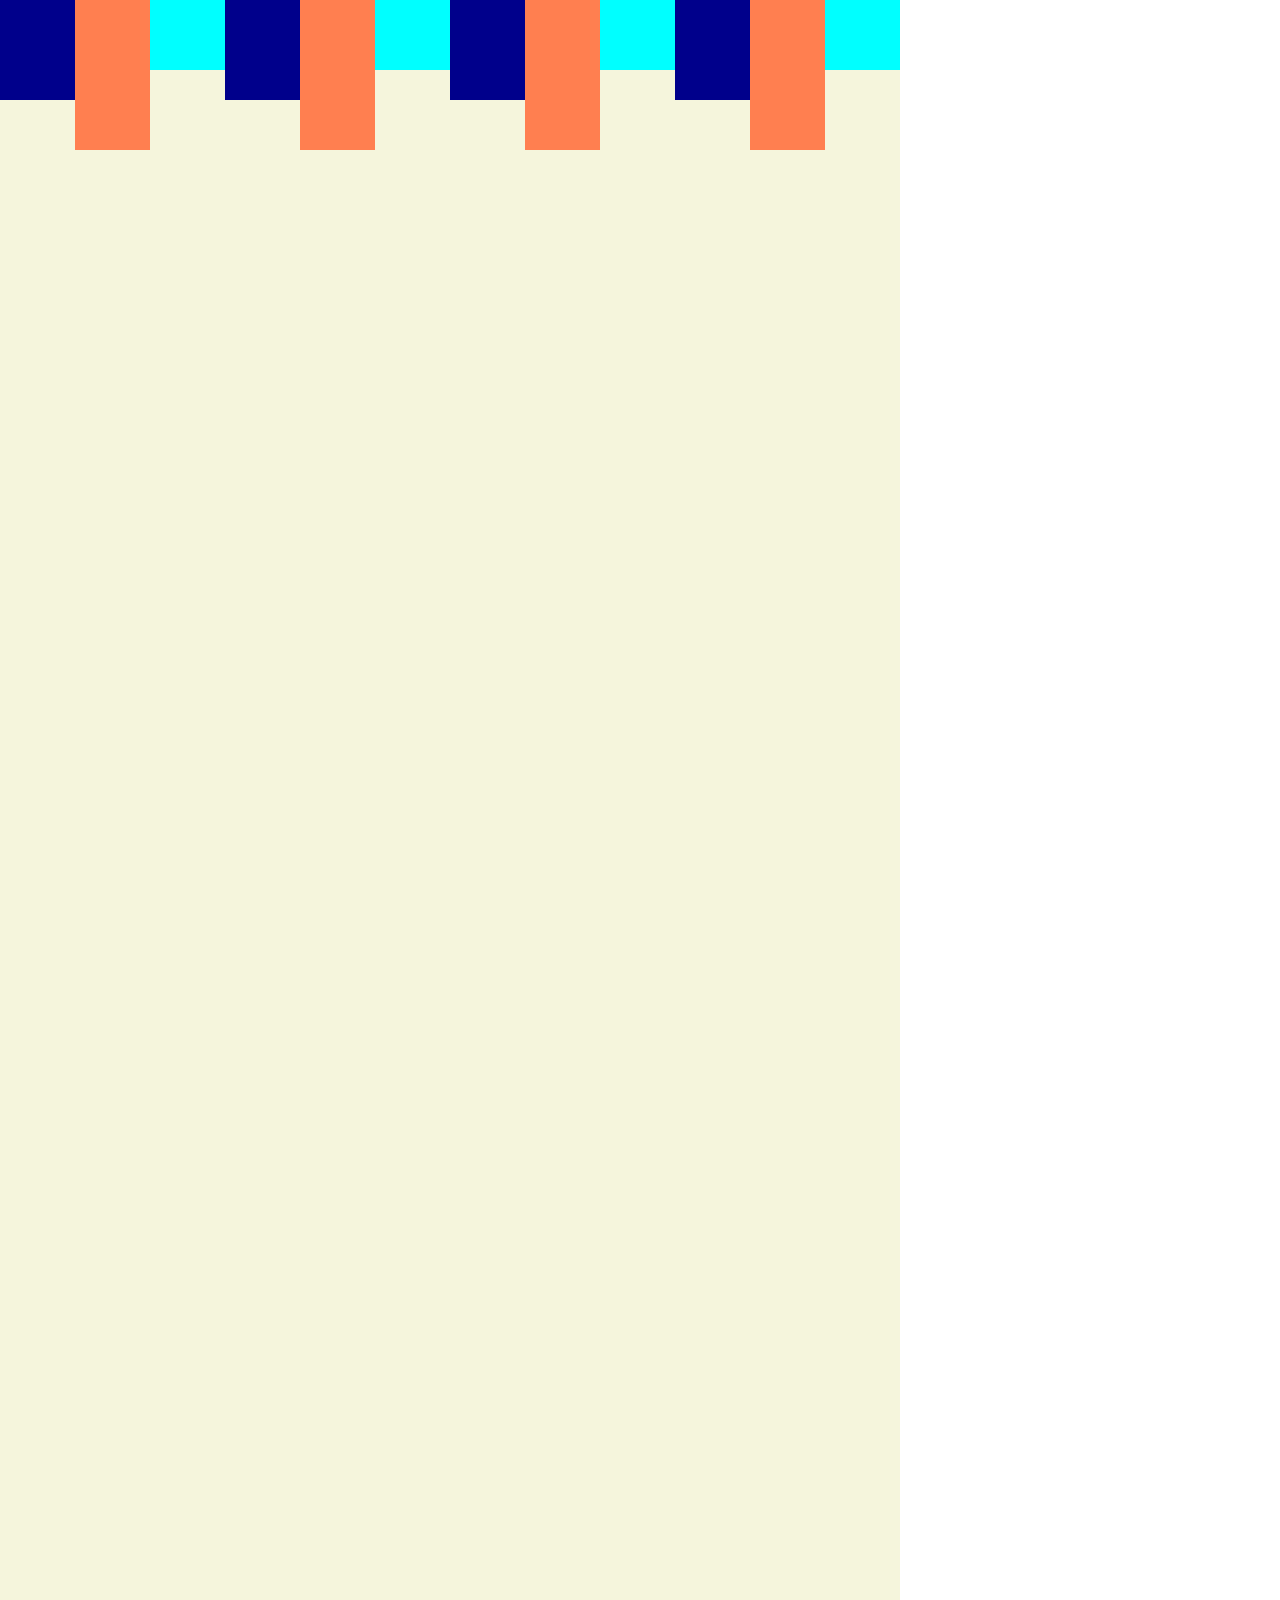
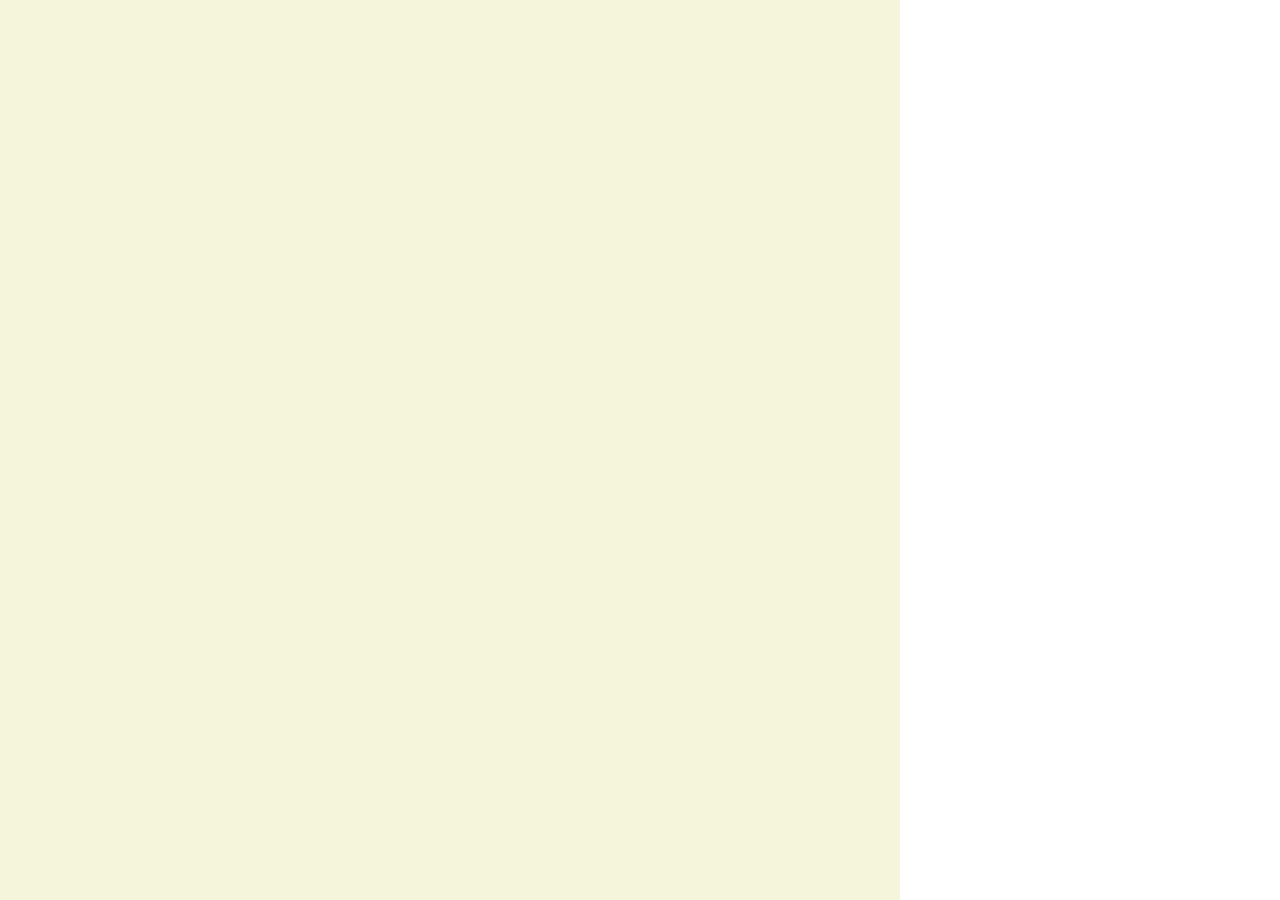
<file: 1/index.html>
<!DOCTYPE html>
<html lang="en">
  <head>
    <meta charset="UTF-8" />
    <meta http-equiv="X-UA-Compatible" content="IE=edge" />
    <meta name="viewport" content="width=device-width, initial-scale=1.0" />
    <title>div</title>
    <style>
      body {
        margin: 0;
        padding: 0;
      }

      div {
        width: 100px;
      }

      .box_wrap {
        display: flex;
        flex-wrap: nowrap;
        position: relative;
        width: 900px;
        height: 2500px;
        background-color: beige;
      }

      .box1 {
        height: 100px;
        background-color: darkblue;
      }

      .box2 {
        height: 150px;
        background-color: coral;
      }

      .box3 {
        height: 70px;
        background-color: cyan;
      }
    </style>
  </head>
  <body>
    <div class="box_wrap">
      <div class="box1"></div>
      <div class="box2"></div>
      <div class="box3"></div>
      <div class="box1"></div>
      <div class="box2"></div>
      <div class="box3"></div>
      <div class="box1"></div>
      <div class="box2"></div>
      <div class="box3"></div>
      <div class="box1"></div>
      <div class="box2"></div>
      <div class="box3"></div>
    </div>
  </body>
</html>
</file>
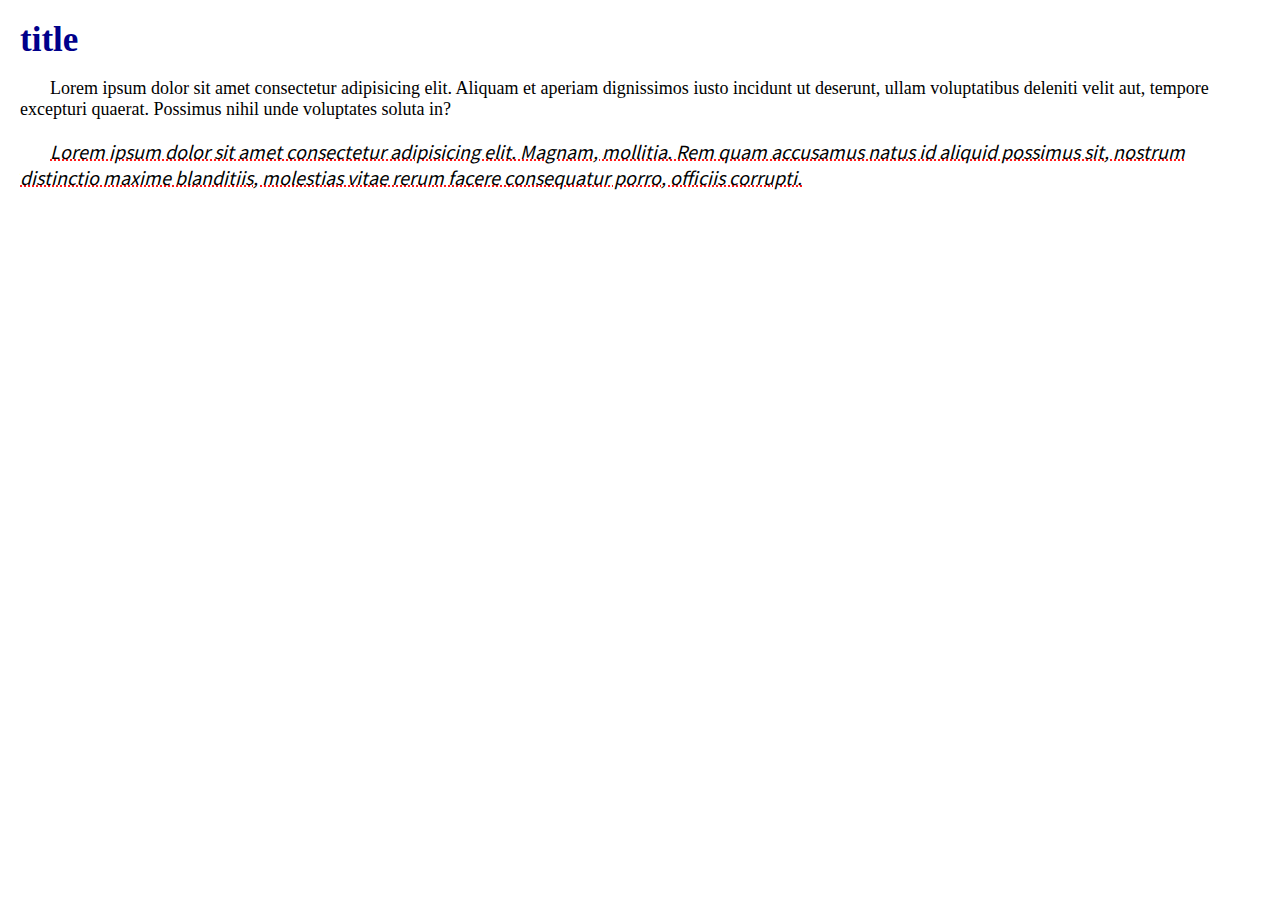
<file: 2/index.html>
<!DOCTYPE html>
<html lang="en">
  <head>
    <meta charset="UTF-8" />
    <meta http-equiv="X-UA-Compatible" content="IE=edge" />
    <meta name="viewport" content="width=device-width, initial-scale=1.0" />
    <link rel="preconnect" href="https://fonts.googleapis.com" />
    <link rel="preconnect" href="https://fonts.gstatic.com" crossorigin />
    <link
      href="https://fonts.googleapis.com/css2?family=Noto+Sans+KR:wght@300;400&display=swap"
      rel="stylesheet"
    />
    <title>span, p</title>
  </head>
  <style>
    body {
      margin: 0;
      padding: 0;
    }

    .text-wrap {
      padding: 20px;
    }

    p {
      text-indent: 30px;
      font-size: 18px;
    }

    p:last-child {
      font-family: "Noto Sans KR", sans-serif;
      font-style: italic;
      text-decoration: dotted red underline;
    }

    span {
      font-weight: 900;
      color: darkblue;
      font-size: 35px;
    }
  </style>
  <body>
    <div class="text-wrap">
      <span>title</span>
      <p>
        Lorem ipsum dolor sit amet consectetur adipisicing elit. Aliquam et
        aperiam dignissimos iusto incidunt ut deserunt, ullam voluptatibus
        deleniti velit aut, tempore excepturi quaerat. Possimus nihil unde
        voluptates soluta in?
      </p>
      <p>
        Lorem ipsum dolor sit amet consectetur adipisicing elit. Magnam,
        mollitia. Rem quam accusamus natus id aliquid possimus sit, nostrum
        distinctio maxime blanditiis, molestias vitae rerum facere consequatur
        porro, officiis corrupti.
      </p>
    </div>
  </body>
</html>
</file>
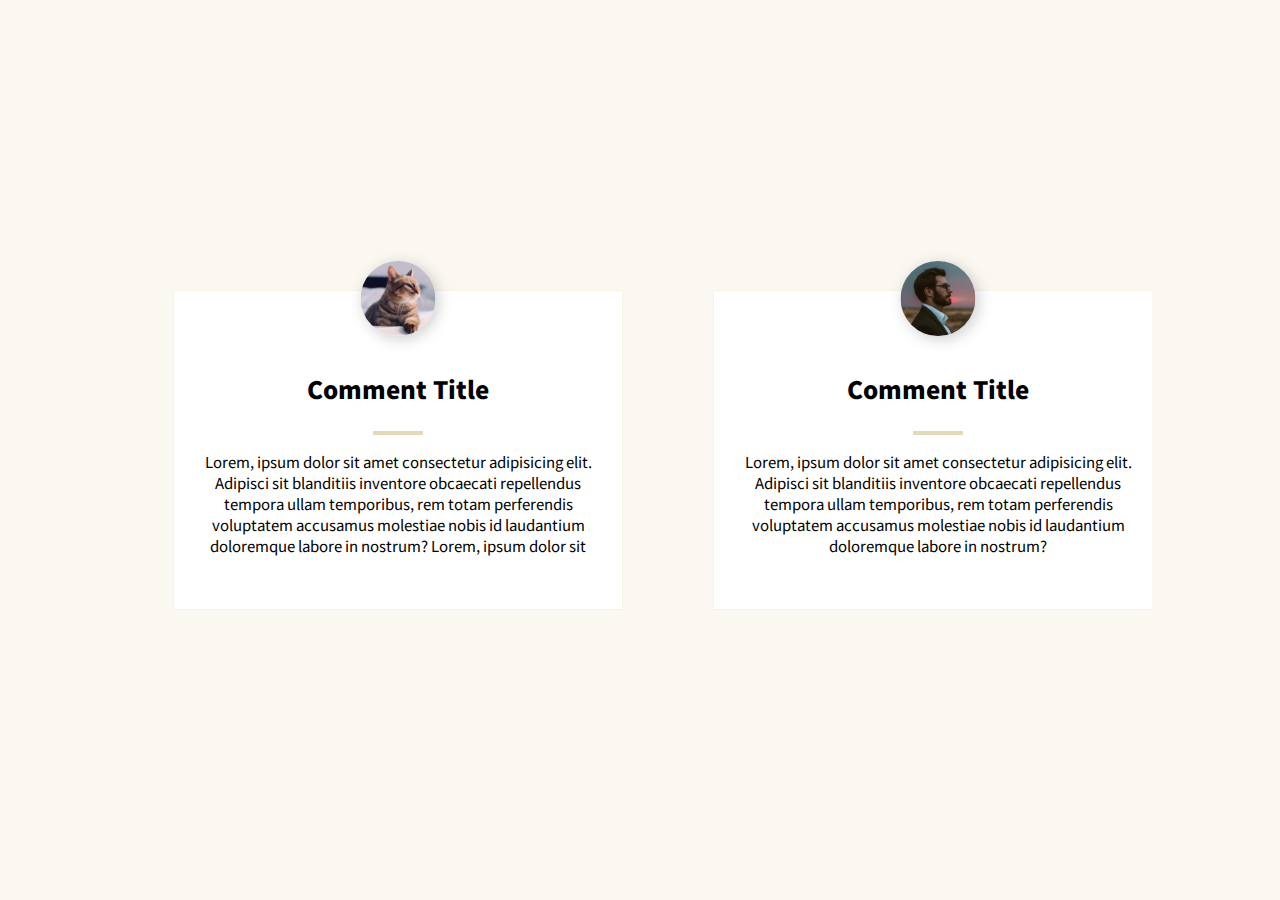
<file: 3-1/index.html>
<!DOCTYPE html>
<html lang="en">
  <head>
    <meta charset="UTF-8" />
    <meta http-equiv="X-UA-Compatible" content="IE=edge" />
    <meta name="viewport" content="width=device-width, initial-scale=1.0" />
    <link rel="stylesheet" href="./css/style.css" />
    <link rel="preconnect" href="https://fonts.googleapis.com" />
    <link rel="preconnect" href="https://fonts.gstatic.com" crossorigin />
    <link
      href="https://fonts.googleapis.com/css2?family=Noto+Sans+KR:wght@300;400&display=swap"
      rel="stylesheet"
    />
    <title>Cookie Review</title>
  </head>
  <body>
    <div class="review-wrap">
      <div class="review">
        <img src="./images/profile_img.jpg" alt="" />
        <span>Comment Title</span>
        <p>
          Lorem, ipsum dolor sit amet consectetur adipisicing elit. Adipisci sit
          blanditiis inventore obcaecati repellendus tempora ullam temporibus,
          rem totam perferendis voluptatem accusamus molestiae nobis id
          laudantium doloremque labore in nostrum? Lorem, ipsum dolor sit amet
          consectetur adipisicing elit. Adipisci sit blanditiis inventore
          obcaecati repellendus tempora ullam temporibus, rem totam perferendis
          voluptatem accusamus molestiae nobis id laudantium doloremque labore
          in nostrum?
        </p>
      </div>

      <div class="review">
        <img src="./images/profile_img2.jpg" alt="" />
        <span>Comment Title</span>
        <p>
          Lorem, ipsum dolor sit amet consectetur adipisicing elit. Adipisci sit
          blanditiis inventore obcaecati repellendus tempora ullam temporibus,
          rem totam perferendis voluptatem accusamus molestiae nobis id
          laudantium doloremque labore in nostrum?
        </p>
      </div>

      <div class="review">
        <img src="./images/profile_img3.jpg" alt="" />
        <span>Comment Title</span>
        <p>
          Lorem, ipsum dolor sit amet consectetur adipisicing elit. Adipisci sit
          blanditiis inventore obcaecati repellendus tempora ullam temporibus,
          rem totam perferendis voluptatem accusamus molestiae nobis id
          laudantium doloremque labore in nostrum?
        </p>
      </div>

      <div class="review">
        <img src="./images/profile_img4.jpg" alt="" />
        <span>Comment Title</span>
        <p>
          Lorem, ipsum dolor sit amet consectetur adipisicing elit. Adipisci sit
          blanditiis inventore obcaecati repellendus tempora ullam temporibus,
          rem totam perferendis voluptatem accusamus molestiae nobis id
          laudantium doloremque labore in nostrum?
        </p>
      </div>

      <div class="review">
        <img src="./images/profile_img5.jpg" alt="" />
        <span>Comment Title</span>
        <p>
          Lorem, ipsum dolor sit amet consectetur adipisicing elit. Adipisci sit
          blanditiis inventore obcaecati repellendus tempora ullam temporibus,
          rem totam perferendis voluptatem accusamus molestiae nobis id
          laudantium doloremque labore in nostrum?
        </p>
      </div>
    </div>
  </body>
</html>
</file>
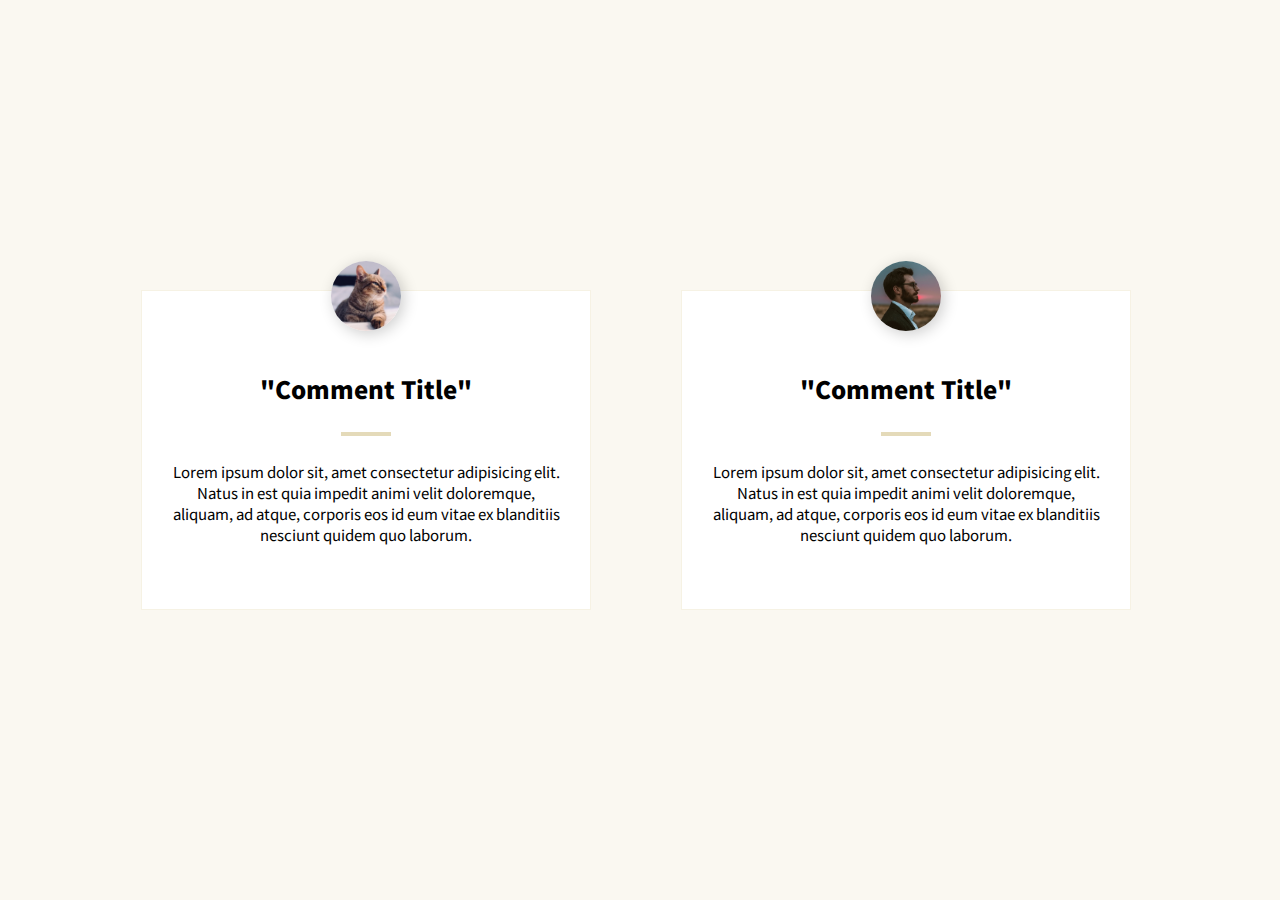
<file: 3/index.html>
<!DOCTYPE html>
<html lang="en">
  <head>
    <meta charset="UTF-8" />
    <meta http-equiv="X-UA-Compatible" content="IE=edge" />
    <meta name="viewport" content="width=device-width, initial-scale=1.0" />
    <link rel="stylesheet" href="css/style.css" />
    <link rel="preconnect" href="https://fonts.googleapis.com" />
    <link rel="preconnect" href="https://fonts.gstatic.com" crossorigin />
    <link
      href="https://fonts.googleapis.com/css2?family=Noto+Sans+KR:wght@300;400&display=swap"
      rel="stylesheet"
    />
    <title>review</title>
  </head>
  <body>
    <div class="review-wrap">
      <div class="review">
        <div class="profile">
          <img src="./images/profile_img.jpg" alt="" />
        </div>
        <span>"Comment Title"</span>
        <p>
          Lorem ipsum dolor sit, amet consectetur adipisicing elit. Natus in est
          quia impedit animi velit doloremque, aliquam, ad atque, corporis eos
          id eum vitae ex blanditiis nesciunt quidem quo laborum.
        </p>
      </div>

      <div class="review">
        <div class="profile">
          <img src="./images/profile_img2.jpg" alt="" />
        </div>
        <span>"Comment Title"</span>
        <p>
          Lorem ipsum dolor sit, amet consectetur adipisicing elit. Natus in est
          quia impedit animi velit doloremque, aliquam, ad atque, corporis eos
          id eum vitae ex blanditiis nesciunt quidem quo laborum.
        </p>
      </div>

      <div class="review">
        <div class="profile">
          <img src="./images/profile_img3.jpg" alt="" />
        </div>
        <span>"Comment Title"</span>
        <p>
          Lorem ipsum dolor sit, amet consectetur adipisicing elit. Natus in est
          quia impedit animi velit doloremque, aliquam, ad atque, corporis eos
          id eum vitae ex blanditiis nesciunt quidem quo laborum.
        </p>
      </div>

      <div class="review">
        <div class="profile">
          <img src="./images/profile_img4.jpg" alt="" />
        </div>
        <span>"Comment Title"</span>
        <p>
          Lorem ipsum dolor sit, amet consectetur adipisicing elit. Natus in est
          quia impedit animi velit doloremque, aliquam, ad atque, corporis eos
          id eum vitae ex blanditiis nesciunt quidem quo laborum.
        </p>
      </div>

      <div class="review">
        <div class="profile">
          <img src="./images/profile_img5.jpg" alt="" />
        </div>
        <span>"Comment Title"</span>
        <p>
          Lorem ipsum dolor sit, amet consectetur adipisicing elit. Natus in est
          quia impedit animi velit doloremque, aliquam, ad atque, corporis eos
          id eum vitae ex blanditiis nesciunt quidem quo laborum.
        </p>
      </div>
    </div>
  </body>
</html>
</file>
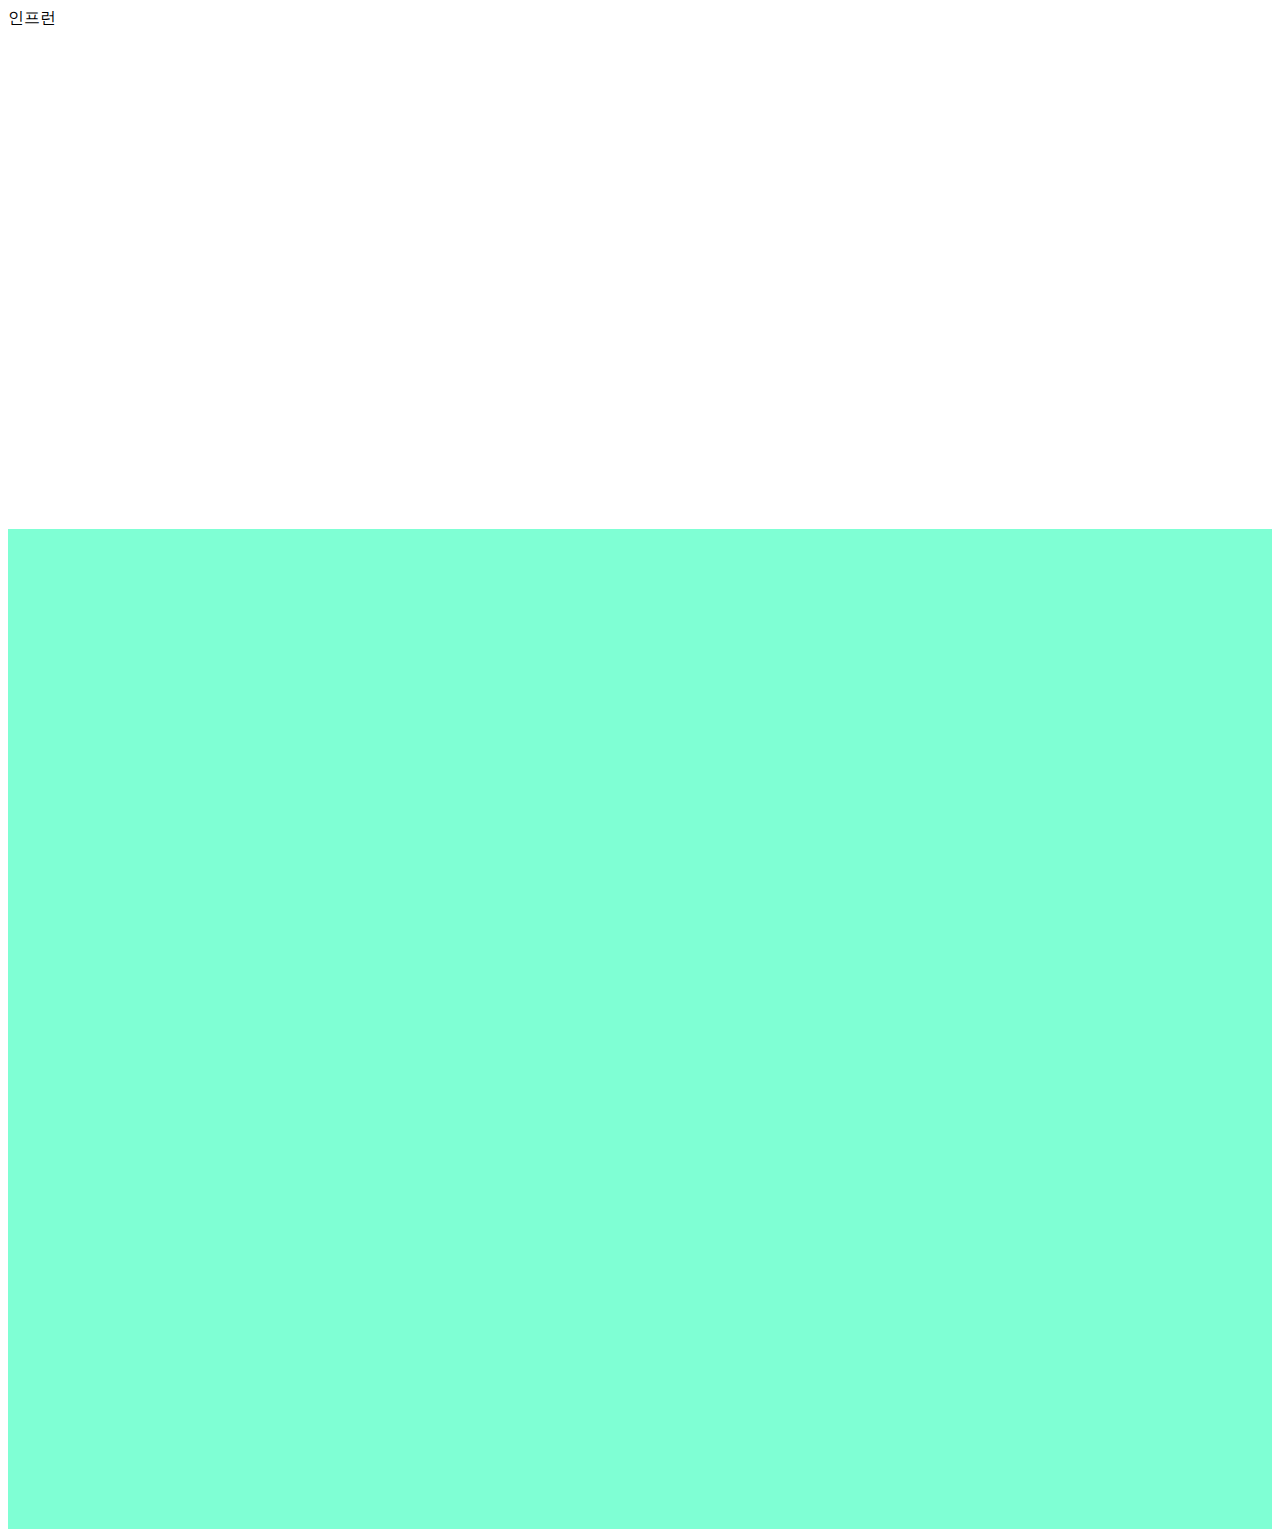
<file: 4/index.html>
<!DOCTYPE html>
<html lang="en">
  <head>
    <meta charset="UTF-8" />
    <meta http-equiv="X-UA-Compatible" content="IE=edge" />
    <meta name="viewport" content="width=device-width, initial-scale=1.0" />
    <title>a</title>
    <style>
      a {
        text-decoration: none;
        color: #000;
      }

      #page1 {
        margin-top: 500px;
        height: 1000px;
        background-color: aquamarine;
      }
    </style>
  </head>
  <body>
    <a href="#page1">인프런</a>
    <div id="page1"></div>
  </body>
</html>
</file>
<file: 3-1/css/style.css>
* {
  box-sizing: border-box;
}

li {
  list-style: none;
}

a {
  text-decoration: none;
  color: #000;
}

ul,
h1,
h2,
h3,
h4,
h5,
h6 {
  margin: 0;
  padding: 0;
}

button {
  outline: none;
  border: none;
  background: transparent;
  cursor: pointer;
}

body {
  margin: 0;
  padding: 0;
  font-family: "Noto Sans KR", sans-serif;
  background: #faf8f1;
}

.review-wrap {
  display: flex;
  position: absolute;
  top: 50%;
  left: 50%;
  transform: translate(-50%, -50%);
  align-items: center;
  width: 80%;
  height: 430px;
  overflow-x: auto;
}

.review-wrap::-webkit-scrollbar {
  height: 5px;
}
.review-wrap::-webkit-scrollbar-track {
  background: #fff;
}
.review-wrap::-webkit-scrollbar-thumb {
  background: #e4dab9;
}
.review-wrap::-webkit-scrollbar-hover {
  background: #e4dab9;
}

.review {
  position: relative;
  min-width: 450px;
  height: 320px;
  background: #fff;
  margin: 45px;
  padding: 80px 30px 40px 30px;
  text-align: center;
  border: 1px solid #f6f2e4;
}

.review img {
  display: block;
  position: absolute;
  left: 50%;
  top: -30px;
  transform: translateX(-50%);
  width: 75px;
  height: 75px;
  border-radius: 50%;
  object-fit: cover;
  box-shadow: 3px 3px 15px rgba(0, 0, 0, 0.2);
}

.review span {
  display: block;
  position: relative;
  font-size: 24px;
  font-weight: 900;
  margin-bottom: 45px;
}

.review span::after {
  display: block;
  content: "";
  position: absolute;
  width: 50px;
  height: 4px;
  left: 50%;
  transform: translateX(-50%);
  top: 60px;
  background: #e4dab9;
}

.review p {
  height: 110px;
  font-size: 15px;
  overflow-y: auto;
}
</file>
<file: 3/css/style.css>
* {
  box-sizing: border-box;
}

body {
  margin: 0;
  padding: 0;
  font-family: "Noto Sans KR", sans-serif;
  background: #faf8f1;
}

li {
  list-style: none;
}

a {
  text-decoration: none;
  color: #000;
}

ul,
h1,
h2,
h3,
h4,
h5,
h6 {
  margin: 0;
  padding: 0;
}

button {
  outline: none;
  border: none;
  background: transparent;
  cursor: pointer;
}

.review-wrap {
  display: flex;
  align-items: center;
  position: absolute;
  top: 50%;
  left: 50%;
  transform: translate(-50%, -50%);
  width: 85%;
  height: 430px;
  overflow-x: auto;
}

.review-wrap::-webkit-scrollbar {
  height: 5px;
}
.review-wrap::-webkit-scrollbar-track {
  background: #fff;
}
.review-wrap::-webkit-scrollbar-thumb {
  background: #e4dab9;
}
.review-wrap::-webkit-scrollbar-hover {
  background: #e4dab9;
}

.review {
  position: relative;
  min-width: 450px;
  height: 320px;
  margin: 45px;
  padding: 80px 30px 40px 30px;
  text-align: center;
  border: 1px solid #f6f2e4;
  background: #fff;
}

.review .profile {
  position: absolute;
  left: 50%;
  top: -30px;
  transform: translateX(-50%);
}

.review .profile img {
  width: 70px;
  height: 70px;
  border-radius: 50%;
  object-fit: cover;
  box-shadow: 3px 3px 15px rgba(0, 0, 0, 0.2);
}

.review span {
  position: relative;
  display: block;
  font-size: 24px;
  font-weight: 900;
  margin-bottom: 55px;
}

.review span::after {
  display: block;
  position: absolute;
  content: "";
  bottom: -30px;
  left: 50%;
  transform: translateX(-50%);
  width: 50px;
  height: 4px;
  background: #e4dab9;
}

.review p {
  height: 110px;
  font-size: 15px;
  overflow-y: auto;
}
</file>
